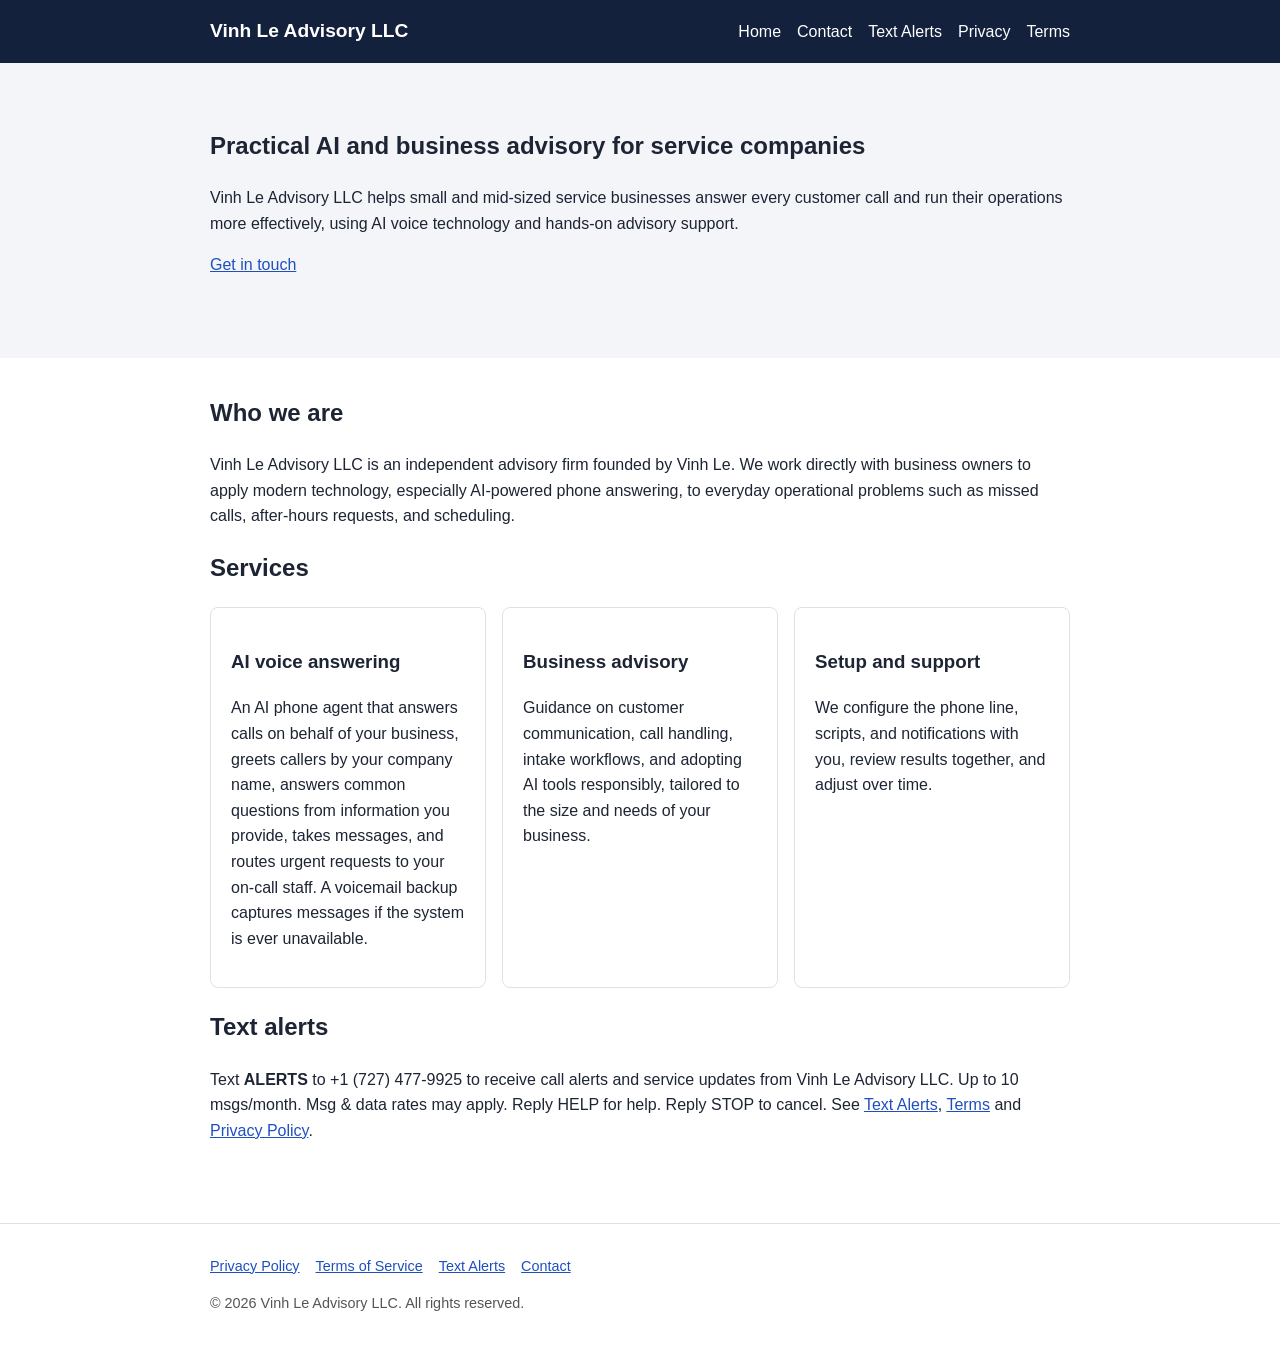
<file: index.html>
<!doctype html><html lang="en"><head><meta charset="utf-8"><meta name="viewport" content="width=device-width,initial-scale=1"><title>Home | Vinh Le Advisory LLC</title><meta name="description" content="Vinh Le Advisory LLC provides AI voice answering and business advisory services."><link rel="stylesheet" href="style.css"></head><body>
<header><div class="w"><p class="brand"><a href="index.html" style="margin:0">Vinh Le Advisory LLC</a></p><nav><a href="index.html">Home</a><a href="contact.html">Contact</a><a href="sms.html">Text Alerts</a><a href="privacy.html">Privacy</a><a href="terms.html">Terms</a></nav></div></header>
<section class="hero"><div class="w"><h1>Practical AI and business advisory for service companies</h1><p>Vinh Le Advisory LLC helps small and mid-sized service businesses answer every customer call and run their operations more effectively, using AI voice technology and hands-on advisory support.</p><p><a href="contact.html">Get in touch</a></p></div></section>
<main class="w"><h2>Who we are</h2><p>Vinh Le Advisory LLC is an independent advisory firm founded by Vinh Le. We work directly with business owners to apply modern technology, especially AI-powered phone answering, to everyday operational problems such as missed calls, after-hours requests, and scheduling.</p>
<h2>Services</h2><div class="cards"><div class="card"><h3>AI voice answering</h3><p>An AI phone agent that answers calls on behalf of your business, greets callers by your company name, answers common questions from information you provide, takes messages, and routes urgent requests to your on-call staff. A voicemail backup captures messages if the system is ever unavailable.</p></div>
<div class="card"><h3>Business advisory</h3><p>Guidance on customer communication, call handling, intake workflows, and adopting AI tools responsibly, tailored to the size and needs of your business.</p></div>
<div class="card"><h3>Setup and support</h3><p>We configure the phone line, scripts, and notifications with you, review results together, and adjust over time.</p></div></div>
<h2>Text alerts</h2><p>Text <strong>ALERTS</strong> to +1 (727) 477-9925 to receive call alerts and service updates from Vinh Le Advisory LLC. Up to 10 msgs/month. Msg &amp; data rates may apply. Reply HELP for help. Reply STOP to cancel. See <a href="sms.html">Text Alerts</a>, <a href="terms.html">Terms</a> and <a href="privacy.html">Privacy Policy</a>.</p></main>
<footer><div class="w"><p><a href="privacy.html">Privacy Policy</a><a href="terms.html">Terms of Service</a><a href="sms.html">Text Alerts</a><a href="contact.html">Contact</a></p><p>&copy; 2026 Vinh Le Advisory LLC. All rights reserved.</p></div></footer></body></html>
</file>
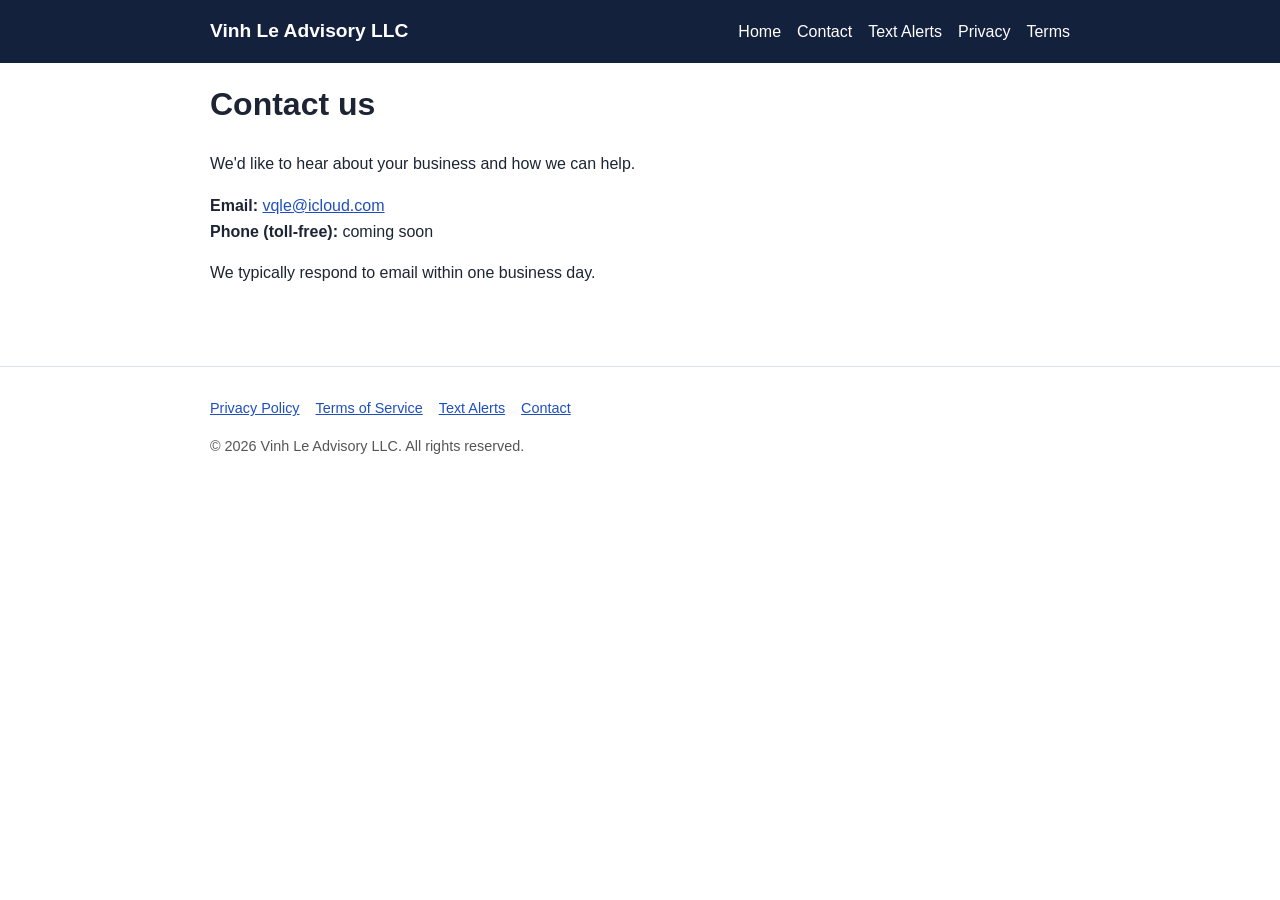
<file: contact.html>
<!doctype html><html lang="en"><head><meta charset="utf-8"><meta name="viewport" content="width=device-width,initial-scale=1"><title>Contact | Vinh Le Advisory LLC</title><meta name="description" content="Vinh Le Advisory LLC provides AI voice answering and business advisory services."><link rel="stylesheet" href="style.css"></head><body>
<header><div class="w"><p class="brand"><a href="index.html" style="margin:0">Vinh Le Advisory LLC</a></p><nav><a href="index.html">Home</a><a href="contact.html">Contact</a><a href="sms.html">Text Alerts</a><a href="privacy.html">Privacy</a><a href="terms.html">Terms</a></nav></div></header>
<main class="w"><h1>Contact us</h1><p>We'd like to hear about your business and how we can help.</p><p><strong>Email:</strong> <a href="mailto:vqle@icloud.com">vqle@icloud.com</a><br><strong>Phone (toll-free):</strong> coming soon</p><p>We typically respond to email within one business day.</p></main>
<footer><div class="w"><p><a href="privacy.html">Privacy Policy</a><a href="terms.html">Terms of Service</a><a href="sms.html">Text Alerts</a><a href="contact.html">Contact</a></p><p>&copy; 2026 Vinh Le Advisory LLC. All rights reserved.</p></div></footer></body></html>
</file>
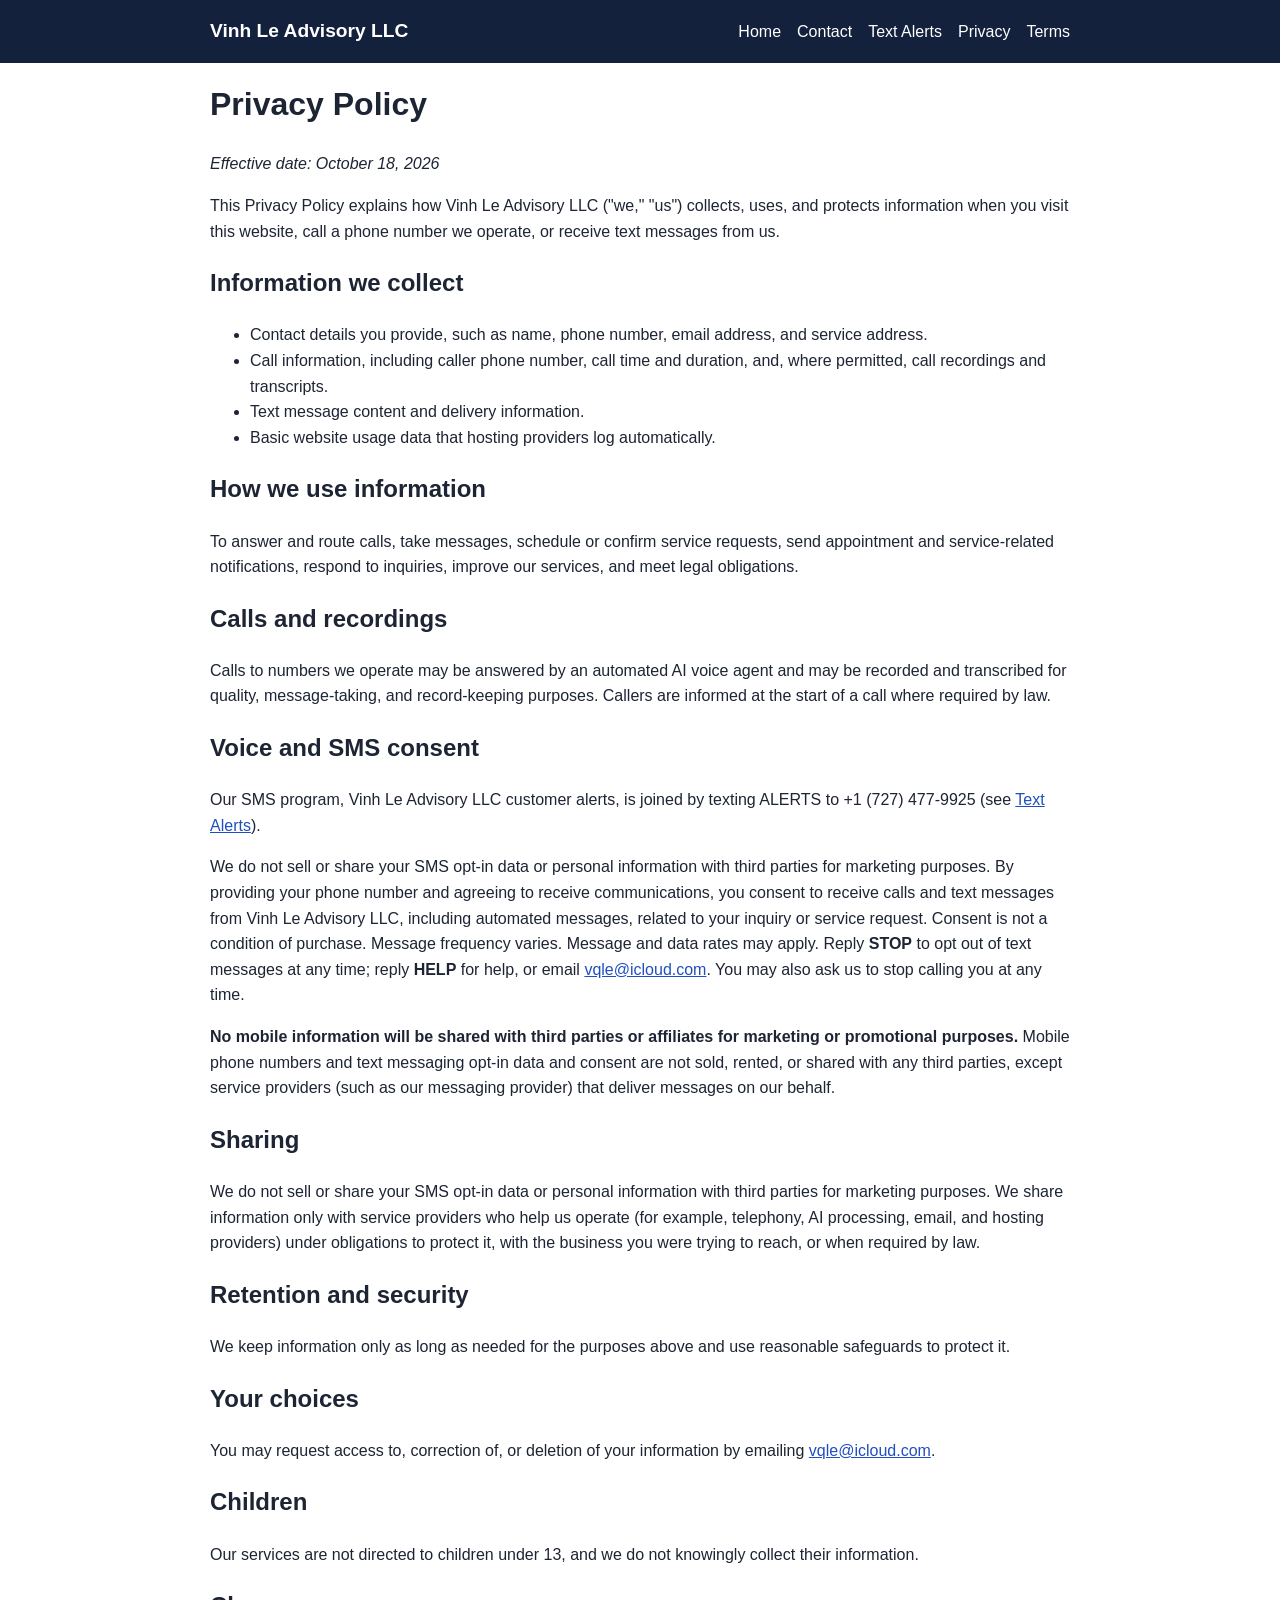
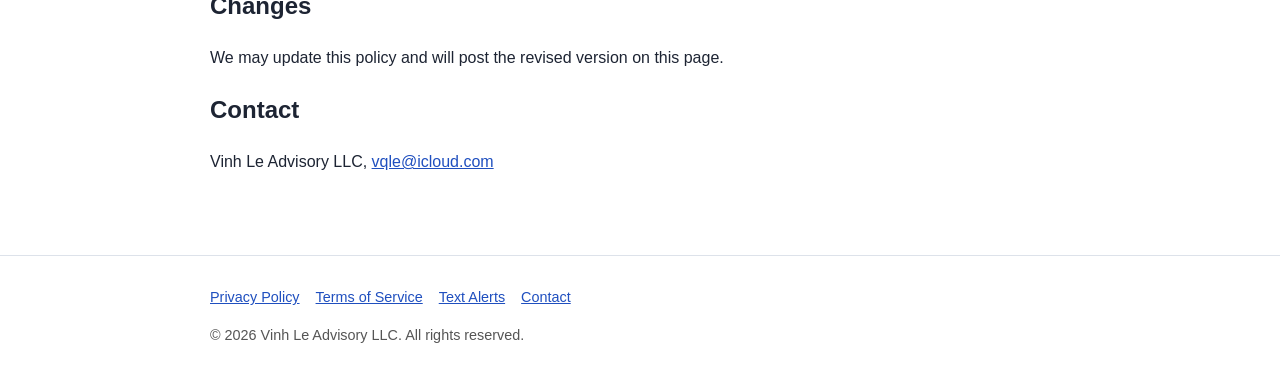
<file: privacy.html>
<!doctype html><html lang="en"><head><meta charset="utf-8"><meta name="viewport" content="width=device-width,initial-scale=1"><title>Privacy Policy | Vinh Le Advisory LLC</title><meta name="description" content="Vinh Le Advisory LLC provides AI voice answering and business advisory services."><link rel="stylesheet" href="style.css"></head><body>
<header><div class="w"><p class="brand"><a href="index.html" style="margin:0">Vinh Le Advisory LLC</a></p><nav><a href="index.html">Home</a><a href="contact.html">Contact</a><a href="sms.html">Text Alerts</a><a href="privacy.html">Privacy</a><a href="terms.html">Terms</a></nav></div></header>
<!-- DRAFT: pending review by counsel. Not yet legally approved. -->
<main class="w"><h1>Privacy Policy</h1><p><em>Effective date: October 18, 2026</em></p>
<p>This Privacy Policy explains how Vinh Le Advisory LLC ("we," "us") collects, uses, and protects information when you visit this website, call a phone number we operate, or receive text messages from us.</p>
<h2>Information we collect</h2><ul><li>Contact details you provide, such as name, phone number, email address, and service address.</li><li>Call information, including caller phone number, call time and duration, and, where permitted, call recordings and transcripts.</li><li>Text message content and delivery information.</li><li>Basic website usage data that hosting providers log automatically.</li></ul>
<h2>How we use information</h2><p>To answer and route calls, take messages, schedule or confirm service requests, send appointment and service-related notifications, respond to inquiries, improve our services, and meet legal obligations.</p>
<h2>Calls and recordings</h2><p>Calls to numbers we operate may be answered by an automated AI voice agent and may be recorded and transcribed for quality, message-taking, and record-keeping purposes. Callers are informed at the start of a call where required by law.</p>
<h2>Voice and SMS consent</h2><p>Our SMS program, Vinh Le Advisory LLC customer alerts, is joined by texting ALERTS to +1 (727) 477-9925 (see <a href="sms.html">Text Alerts</a>).</p><p>We do not sell or share your SMS opt-in data or personal information with third parties for marketing purposes. By providing your phone number and agreeing to receive communications, you consent to receive calls and text messages from Vinh Le Advisory LLC, including automated messages, related to your inquiry or service request. Consent is not a condition of purchase. Message frequency varies. Message and data rates may apply. Reply <strong>STOP</strong> to opt out of text messages at any time; reply <strong>HELP</strong> for help, or email <a href="mailto:vqle@icloud.com">vqle@icloud.com</a>. You may also ask us to stop calling you at any time.</p>
<p><strong>No mobile information will be shared with third parties or affiliates for marketing or promotional purposes.</strong> Mobile phone numbers and text messaging opt-in data and consent are not sold, rented, or shared with any third parties, except service providers (such as our messaging provider) that deliver messages on our behalf.</p>
<h2>Sharing</h2><p>We do not sell or share your SMS opt-in data or personal information with third parties for marketing purposes. We share information only with service providers who help us operate (for example, telephony, AI processing, email, and hosting providers) under obligations to protect it, with the business you were trying to reach, or when required by law.</p>
<h2>Retention and security</h2><p>We keep information only as long as needed for the purposes above and use reasonable safeguards to protect it.</p>
<h2>Your choices</h2><p>You may request access to, correction of, or deletion of your information by emailing <a href="mailto:vqle@icloud.com">vqle@icloud.com</a>.</p>
<h2>Children</h2><p>Our services are not directed to children under 13, and we do not knowingly collect their information.</p>
<h2>Changes</h2><p>We may update this policy and will post the revised version on this page.</p>
<h2>Contact</h2><p>Vinh Le Advisory LLC, <a href="mailto:vqle@icloud.com">vqle@icloud.com</a></p></main>
<footer><div class="w"><p><a href="privacy.html">Privacy Policy</a><a href="terms.html">Terms of Service</a><a href="sms.html">Text Alerts</a><a href="contact.html">Contact</a></p><p>&copy; 2026 Vinh Le Advisory LLC. All rights reserved.</p></div></footer></body></html>
</file>
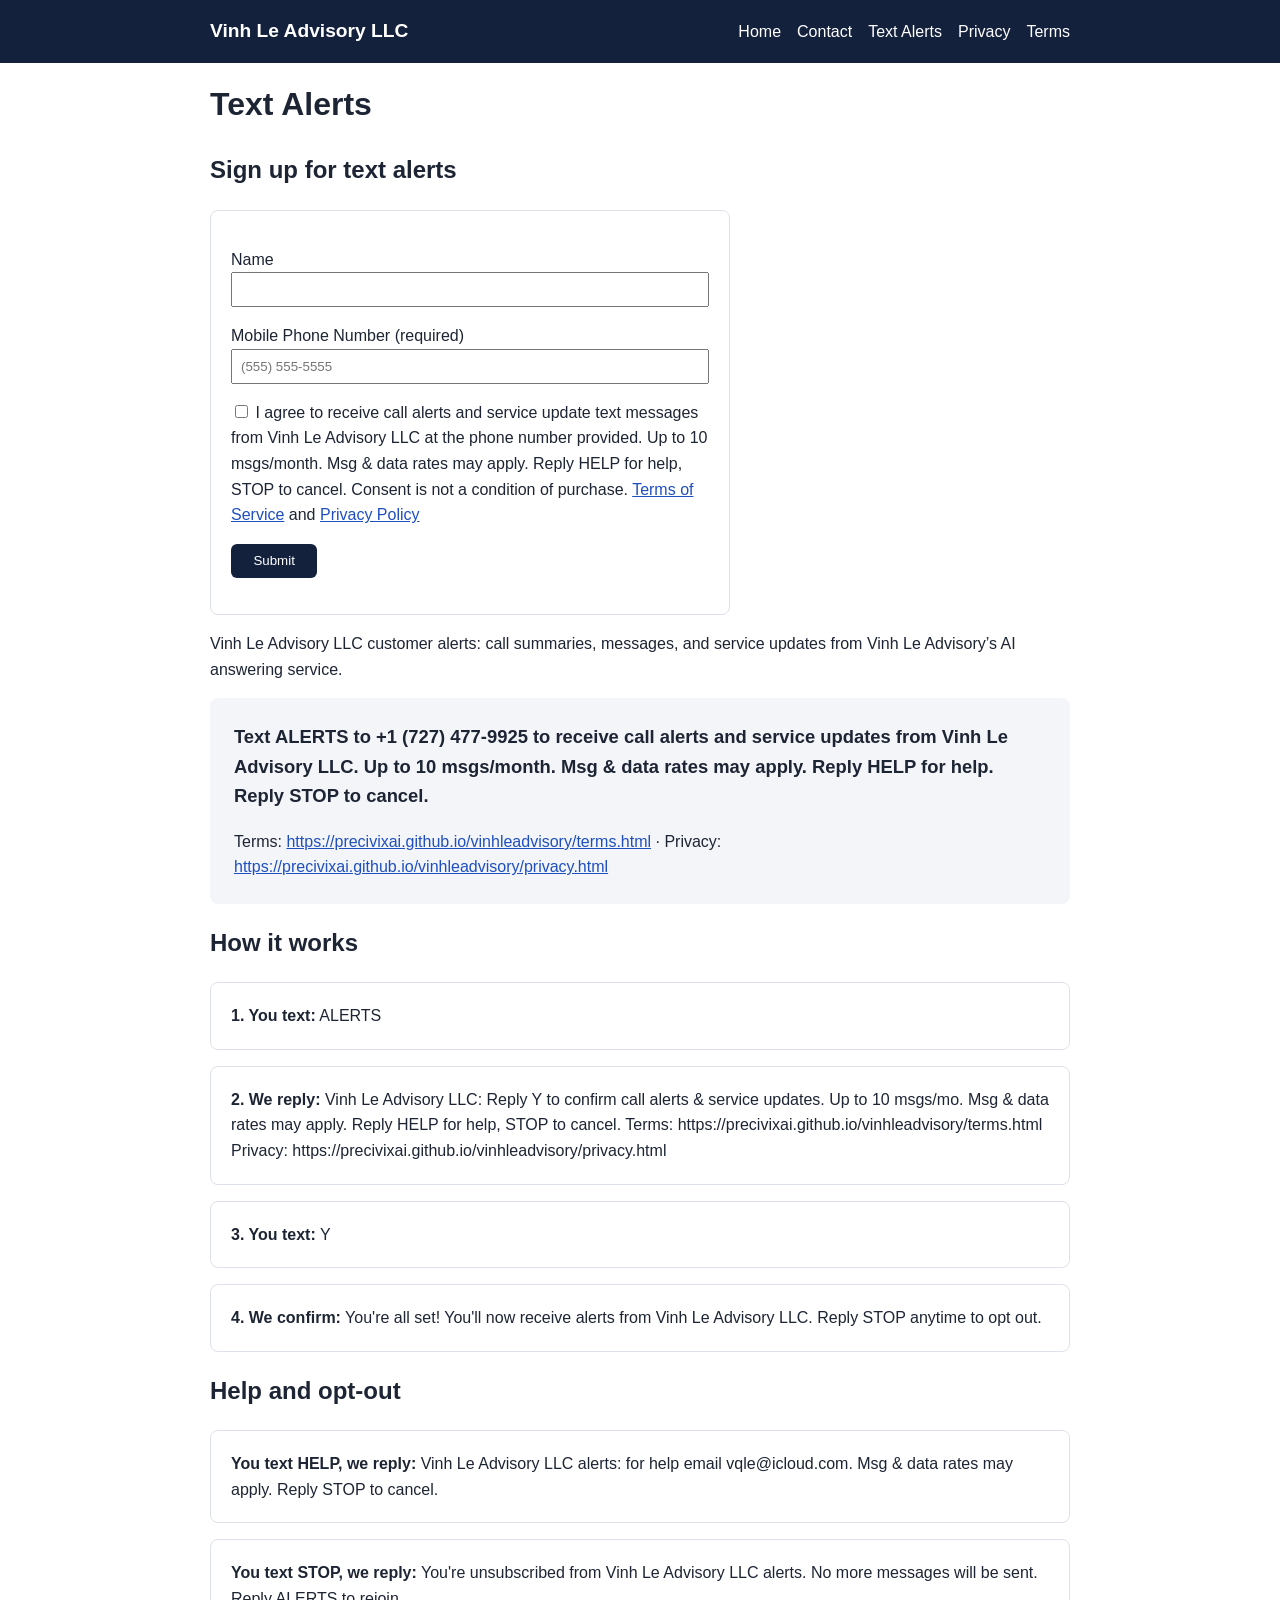
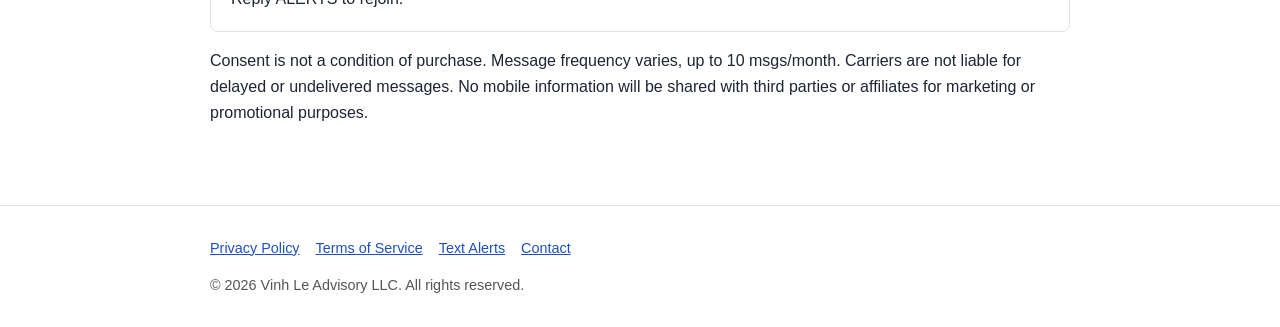
<file: sms.html>
<!doctype html><html lang="en"><head><meta charset="utf-8"><meta name="viewport" content="width=device-width,initial-scale=1"><title>Text Alerts | Vinh Le Advisory LLC</title><meta name="description" content="Vinh Le Advisory LLC provides AI voice answering and business advisory services."><link rel="stylesheet" href="style.css"></head><body>
<header><div class="w"><p class="brand"><a href="index.html" style="margin:0">Vinh Le Advisory LLC</a></p><nav><a href="index.html">Home</a><a href="contact.html">Contact</a><a href="sms.html">Text Alerts</a><a href="privacy.html">Privacy</a><a href="terms.html">Terms</a></nav></div></header>
<main class="w"><h1>Text Alerts</h1>
<h2 id="signup">Sign up for text alerts</h2>
<form action="mailto:vqle@icloud.com?subject=Text%20alerts%20sign-up" method="post" enctype="text/plain" class="card" style="max-width:520px">
<p><label for="name">Name</label><br><input type="text" id="name" name="name" autocomplete="name" style="width:100%;padding:.5rem"></p>
<p><label for="phone">Mobile Phone Number</label> (required)<br><input type="tel" id="phone" name="mobile_phone" required autocomplete="tel" placeholder="(555) 555-5555" style="width:100%;padding:.5rem"></p>
<p><input type="checkbox" id="sms_consent" name="sms_consent" value="yes"> <label for="sms_consent">I agree to receive call alerts and service update text messages from Vinh Le Advisory LLC at the phone number provided. Up to 10 msgs/month. Msg &amp; data rates may apply. Reply HELP for help, STOP to cancel. Consent is not a condition of purchase. <a href="https://precivixai.github.io/vinhleadvisory/terms.html">Terms of Service</a> and <a href="https://precivixai.github.io/vinhleadvisory/privacy.html">Privacy Policy</a></label></p>
<p><button type="submit" style="padding:.6rem 1.4rem;background:#14213d;color:#fff;border:0;border-radius:6px;cursor:pointer">Submit</button></p>
</form>
<p>Vinh Le Advisory LLC customer alerts: call summaries, messages, and service updates from Vinh Le Advisory&rsquo;s AI answering service.</p>
<div class="hero" style="padding:1.5rem;border-radius:8px"><p style="font-size:1.15rem;margin-top:0"><strong>Text ALERTS to +1 (727) 477-9925 to receive call alerts and service updates from Vinh Le Advisory LLC. Up to 10 msgs/month. Msg &amp; data rates may apply. Reply HELP for help. Reply STOP to cancel.</strong></p><p style="margin-bottom:0">Terms: <a href="https://precivixai.github.io/vinhleadvisory/terms.html">https://precivixai.github.io/vinhleadvisory/terms.html</a> &middot; Privacy: <a href="https://precivixai.github.io/vinhleadvisory/privacy.html">https://precivixai.github.io/vinhleadvisory/privacy.html</a></p></div>
<h2>How it works</h2><div class="cards" style="grid-template-columns:1fr">
<div class="card"><strong>1. You text:</strong> ALERTS</div><div class="card"><strong>2. We reply:</strong> Vinh Le Advisory LLC: Reply Y to confirm call alerts &amp; service updates. Up to 10 msgs/mo. Msg &amp; data rates may apply. Reply HELP for help, STOP to cancel. Terms: https://precivixai.github.io/vinhleadvisory/terms.html Privacy: https://precivixai.github.io/vinhleadvisory/privacy.html</div><div class="card"><strong>3. You text:</strong> Y</div><div class="card"><strong>4. We confirm:</strong> You&#x27;re all set! You&#x27;ll now receive alerts from Vinh Le Advisory LLC. Reply STOP anytime to opt out.</div></div>
<h2>Help and opt-out</h2><div class="cards" style="grid-template-columns:1fr">
<div class="card"><strong>You text HELP, we reply:</strong> Vinh Le Advisory LLC alerts: for help email vqle@icloud.com. Msg &amp; data rates may apply. Reply STOP to cancel.</div>
<div class="card"><strong>You text STOP, we reply:</strong> You&#x27;re unsubscribed from Vinh Le Advisory LLC alerts. No more messages will be sent. Reply ALERTS to rejoin.</div></div>
<p>Consent is not a condition of purchase. Message frequency varies, up to 10 msgs/month. Carriers are not liable for delayed or undelivered messages. No mobile information will be shared with third parties or affiliates for marketing or promotional purposes.</p></main>
<footer><div class="w"><p><a href="privacy.html">Privacy Policy</a><a href="terms.html">Terms of Service</a><a href="sms.html">Text Alerts</a><a href="contact.html">Contact</a></p><p>&copy; 2026 Vinh Le Advisory LLC. All rights reserved.</p></div></footer></body></html>
</file>
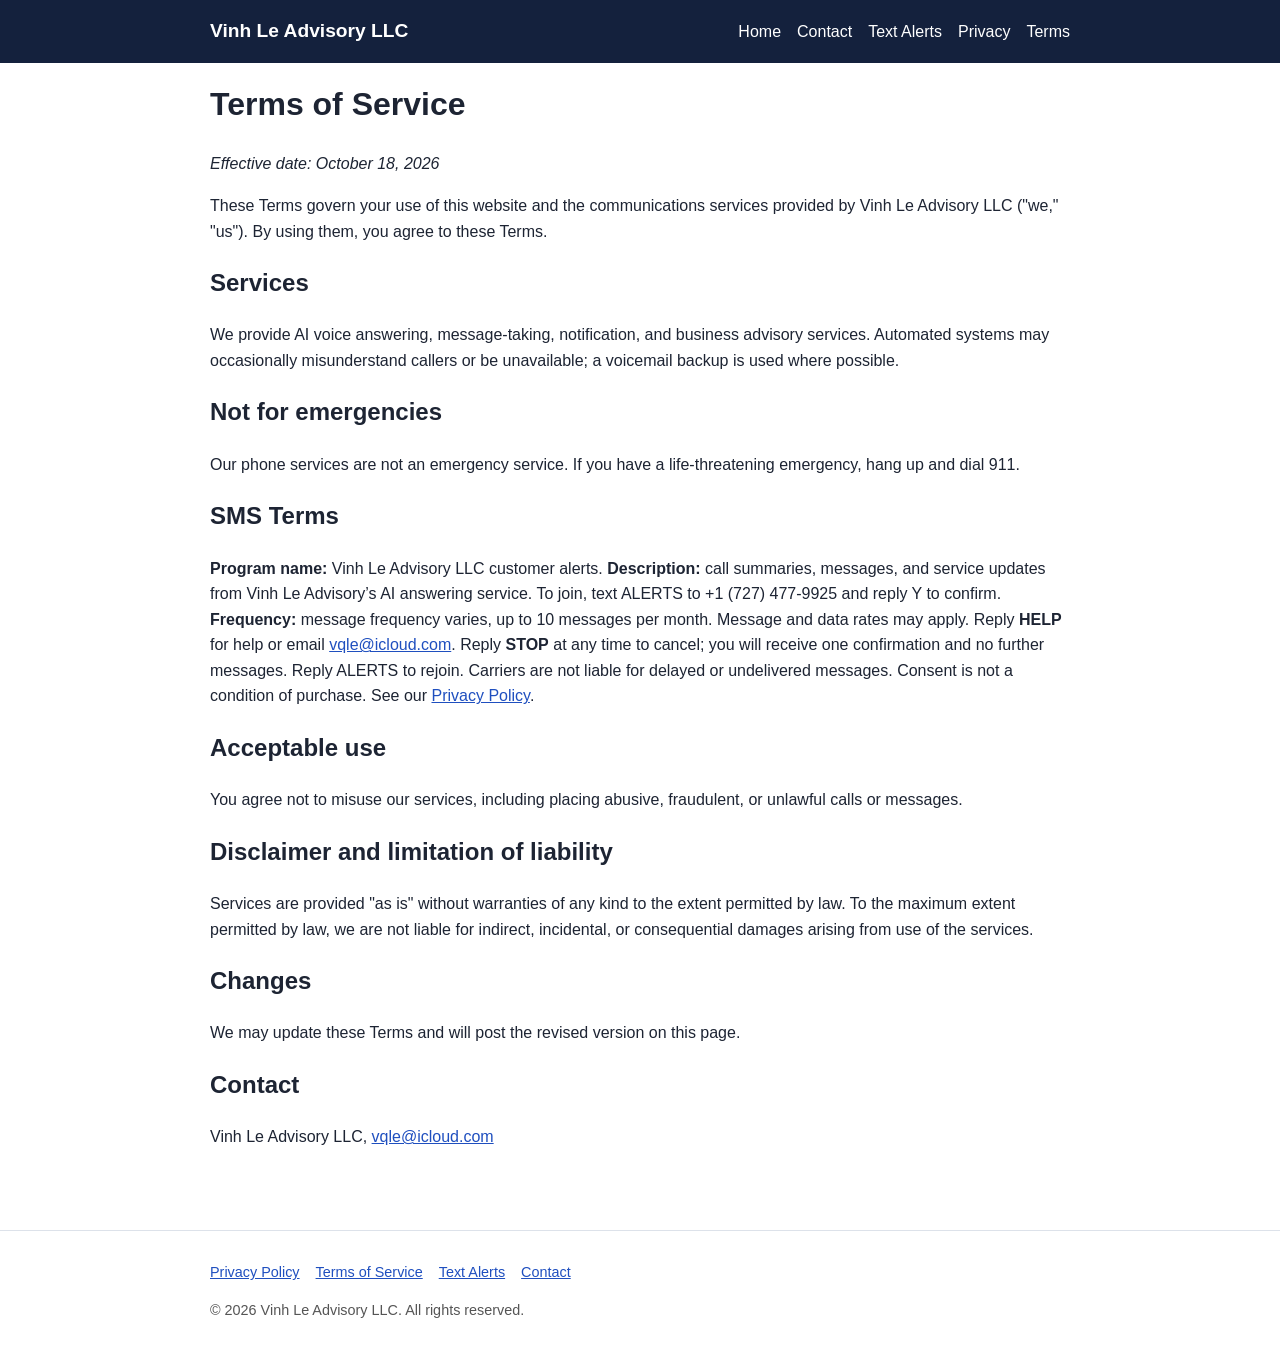
<file: terms.html>
<!doctype html><html lang="en"><head><meta charset="utf-8"><meta name="viewport" content="width=device-width,initial-scale=1"><title>Terms of Service | Vinh Le Advisory LLC</title><meta name="description" content="Vinh Le Advisory LLC provides AI voice answering and business advisory services."><link rel="stylesheet" href="style.css"></head><body>
<header><div class="w"><p class="brand"><a href="index.html" style="margin:0">Vinh Le Advisory LLC</a></p><nav><a href="index.html">Home</a><a href="contact.html">Contact</a><a href="sms.html">Text Alerts</a><a href="privacy.html">Privacy</a><a href="terms.html">Terms</a></nav></div></header>
<!-- DRAFT: pending review by counsel. Not yet legally approved. -->
<main class="w"><h1>Terms of Service</h1><p><em>Effective date: October 18, 2026</em></p>
<p>These Terms govern your use of this website and the communications services provided by Vinh Le Advisory LLC ("we," "us"). By using them, you agree to these Terms.</p>
<h2>Services</h2><p>We provide AI voice answering, message-taking, notification, and business advisory services. Automated systems may occasionally misunderstand callers or be unavailable; a voicemail backup is used where possible.</p>
<h2>Not for emergencies</h2><p>Our phone services are not an emergency service. If you have a life-threatening emergency, hang up and dial 911.</p>
<h2 id="sms-terms">SMS Terms</h2><p><strong>Program name:</strong> Vinh Le Advisory LLC customer alerts. <strong>Description:</strong> call summaries, messages, and service updates from Vinh Le Advisory&rsquo;s AI answering service. To join, text ALERTS to +1 (727) 477-9925 and reply Y to confirm. <strong>Frequency:</strong> message frequency varies, up to 10 messages per month. Message and data rates may apply. Reply <strong>HELP</strong> for help or email <a href="mailto:vqle@icloud.com">vqle@icloud.com</a>. Reply <strong>STOP</strong> at any time to cancel; you will receive one confirmation and no further messages. Reply ALERTS to rejoin. Carriers are not liable for delayed or undelivered messages. Consent is not a condition of purchase. See our <a href="privacy.html">Privacy Policy</a>.</p>
<h2>Acceptable use</h2><p>You agree not to misuse our services, including placing abusive, fraudulent, or unlawful calls or messages.</p>
<h2>Disclaimer and limitation of liability</h2><p>Services are provided "as is" without warranties of any kind to the extent permitted by law. To the maximum extent permitted by law, we are not liable for indirect, incidental, or consequential damages arising from use of the services.</p>
<h2>Changes</h2><p>We may update these Terms and will post the revised version on this page.</p>
<h2>Contact</h2><p>Vinh Le Advisory LLC, <a href="mailto:vqle@icloud.com">vqle@icloud.com</a></p></main>
<footer><div class="w"><p><a href="privacy.html">Privacy Policy</a><a href="terms.html">Terms of Service</a><a href="sms.html">Text Alerts</a><a href="contact.html">Contact</a></p><p>&copy; 2026 Vinh Le Advisory LLC. All rights reserved.</p></div></footer></body></html>
</file>
<file: style.css>
*{box-sizing:border-box}body{margin:0;font-family:-apple-system,Segoe UI,Helvetica,Arial,sans-serif;color:#1d2433;line-height:1.6;background:#fff}
header{background:#14213d;color:#fff}header .w{display:flex;justify-content:space-between;align-items:center;flex-wrap:wrap}
.w{max-width:900px;margin:0 auto;padding:1rem 1.25rem}header a{color:#fff;text-decoration:none;margin-left:1rem}.brand{font-weight:700;font-size:1.2rem;margin:0}
.hero{background:#f3f5f9;padding:3rem 0}h1{margin-top:0}a{color:#1f4fbf}.cards{display:grid;grid-template-columns:repeat(auto-fit,minmax(250px,1fr));gap:1rem}
.card{border:1px solid #dde2ea;border-radius:8px;padding:1.25rem}footer{border-top:1px solid #dde2ea;margin-top:3rem;font-size:.9rem;color:#555}footer a{margin-right:1rem}
</file>
